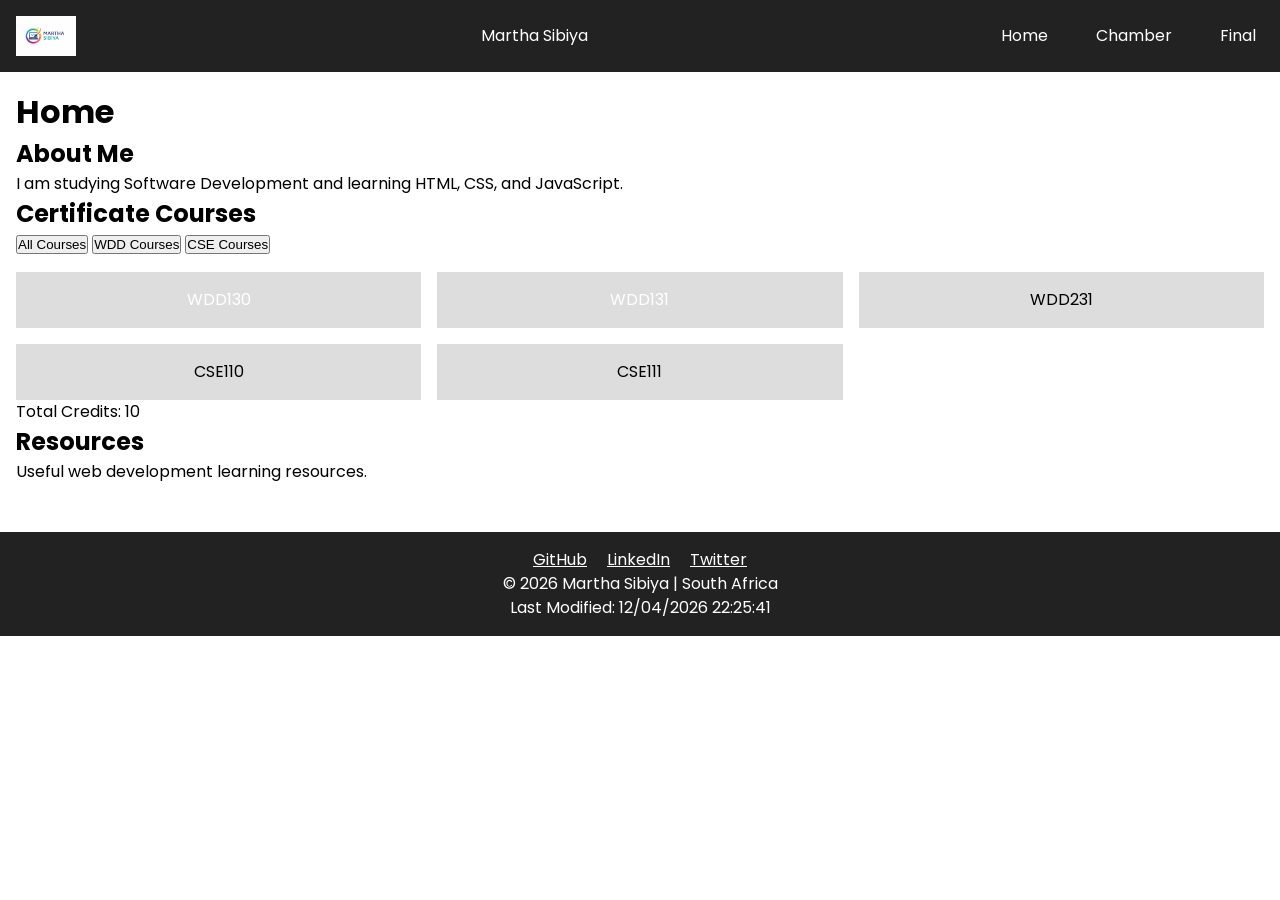
<file: index.html>
<!DOCTYPE html>
<html lang="en">

<head>

    <meta charset="UTF-8">
    <meta name="viewport" content="width=device-width, initial-scale=1.0">

    <title>WDD231 Course Home</title>

    <meta name="description"
        content="WDD231 course home page for Martha Sibiya featuring web development projects, coursework, and learning resources.">

    <meta name="author" content="Martha Sibiya">

    <link rel="preconnect" href="https://fonts.googleapis.com">
    <link rel="preconnect" href="https://fonts.gstatic.com" crossorigin>

    <link href="https://fonts.googleapis.com/css2?family=Poppins:wght@300;500;700&display=swap" rel="stylesheet">

    <link rel="stylesheet" href="styles/normalize.css">
    <link rel="stylesheet" href="styles/small.css">
    <link rel="stylesheet" href="styles/larger.css">

    <script src="scripts/navigation.js" defer></script>
    <script src="scripts/date.js" defer></script>
    <script src="scripts/course.js" defer></script>

</head>

<body>

    <header>

        <img src="images/logo.png" alt="Site Logo" width="60">

        <span>Martha Sibiya</span>

        <button id="menuButton">☰</button>

        <nav id="navMenu">
            <ul>
                <li><a href="index.html">Home</a></li>
                <li><a href="chamber/directory.html">Chamber</a></li>
                <li><a href="#">Final</a></li>
            </ul>
        </nav>

    </header>

    <main>

        <h1>Home</h1>

        <section>
            <h2>About Me</h2>
            <p>I am studying Software Development and learning HTML, CSS, and JavaScript.</p>
        </section>

        <section>

            <h2>Certificate Courses</h2>

            <div class="buttons">
                <button id="all">All Courses</button>
                <button id="wdd">WDD Courses</button>
                <button id="cse">CSE Courses</button>
            </div>

            <div id="courses"></div>

            <p id="credits"></p>

        </section>

        <section>
            <h2>Resources</h2>
            <p>Useful web development learning resources.</p>
        </section>

    </main>

    <footer>

        <div class="social">
            <a href="https://github.com">GitHub</a>
            <a href="https://linkedin.com">LinkedIn</a>
            <a href="https://twitter.com">Twitter</a>
        </div>

        <p>© <span id="year"></span> Martha Sibiya | South Africa</p>

        <p id="lastModified"></p>

    </footer>

</body>

</html>
</file>
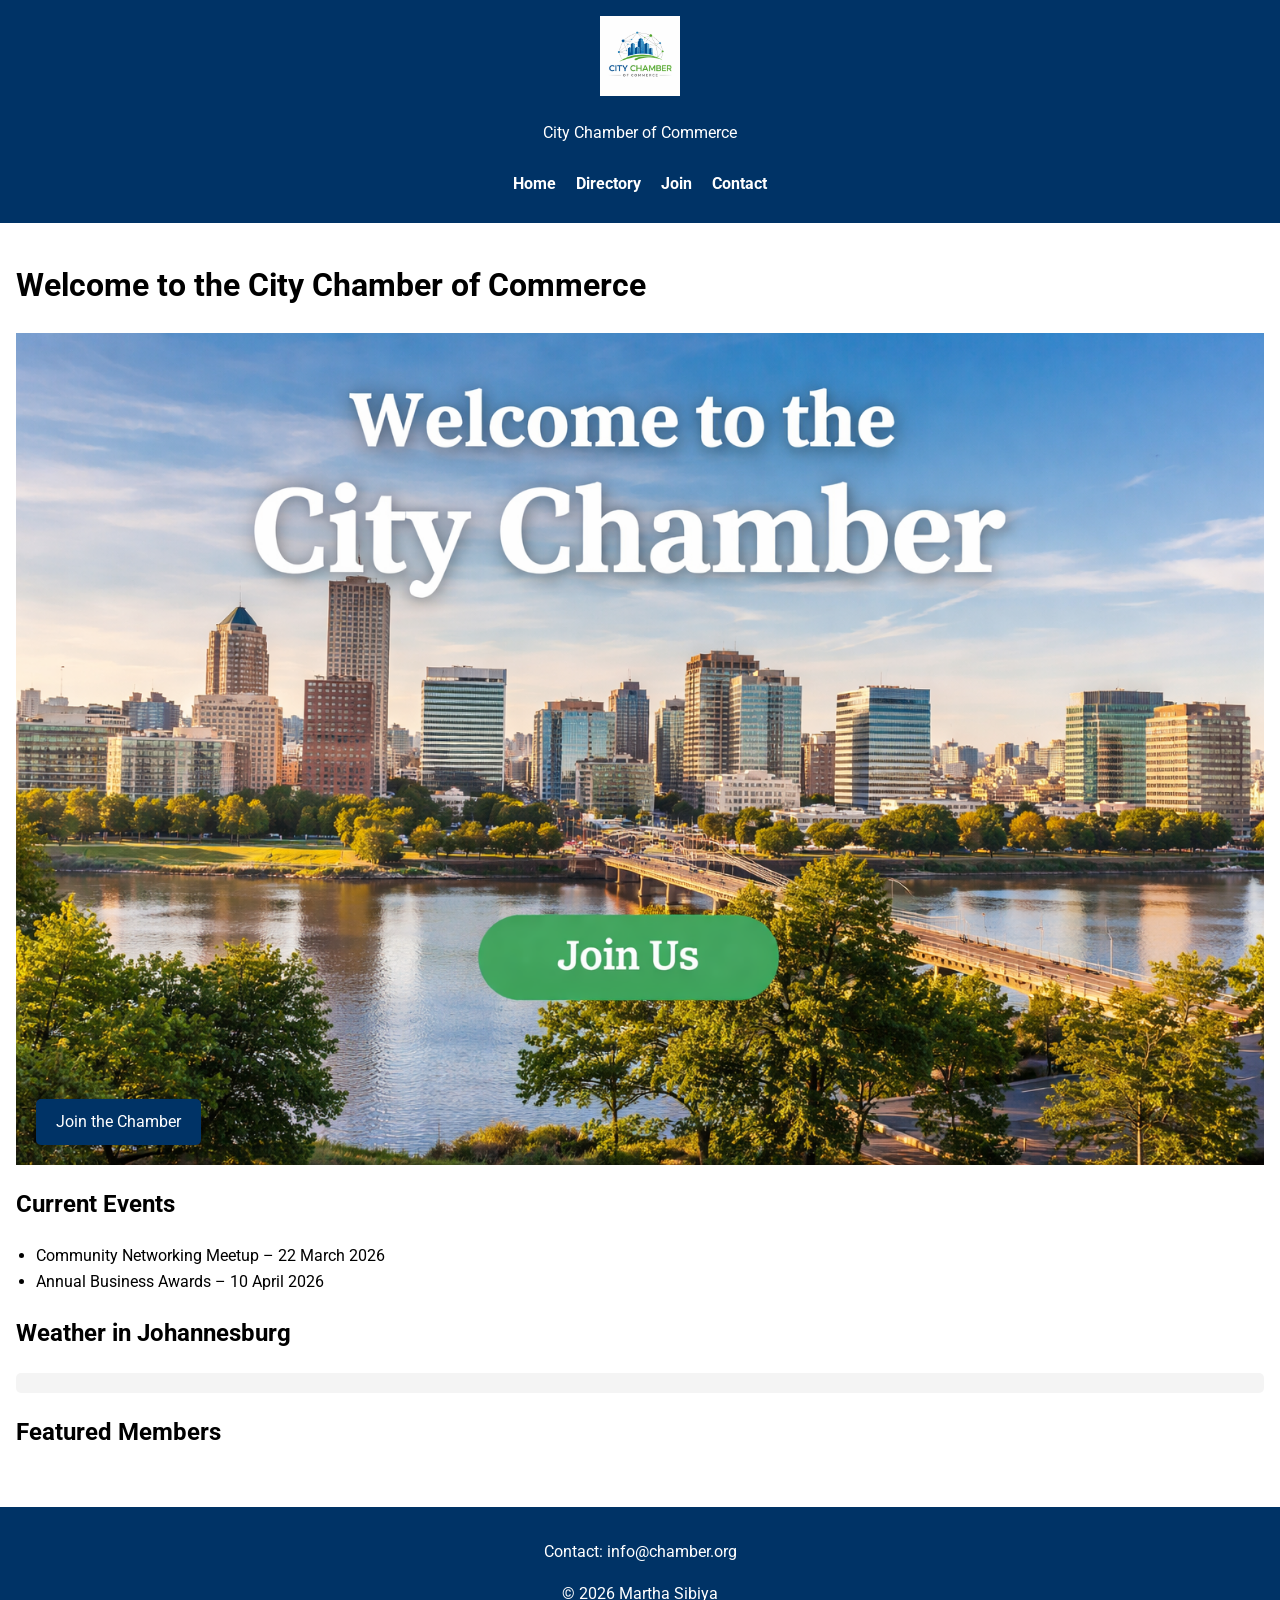
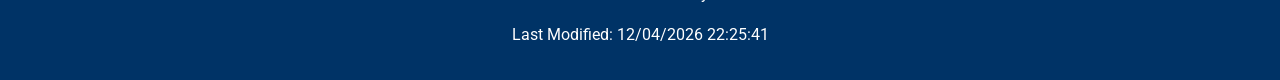
<file: chamber/index.html>
<!DOCTYPE html>
<html lang="en">

<head>
    <meta charset="UTF-8">
    <meta name="viewport" content="width=device-width, initial-scale=1.0">

    <title>City Chamber of Commerce | Home</title>

    <!-- SEO -->
    <meta name="description"
        content="Welcome to the City Chamber of Commerce. Connect with local businesses, discover events, and explore our member directory.">
    <meta name="author" content="Martha Sibiya">

    <!-- Open Graph (SOCIAL MEDIA FIX) -->
    <meta property="og:title" content="City Chamber of Commerce - Connecting Local Businesses and Community">
    <meta property="og:description"
        content="Explore local businesses, discover events, and connect with chamber members in Johannesburg. Join today!">
    <meta property="og:image" content="https://marthasibiya25.github.io/wdd231/chamber/images/hero.png">
    <meta property="og:url" content="https://marthasibiya25.github.io/wdd231/chamber/index.html">

    <!-- Favicon -->
    <link rel="icon" href="images/logo2.png" type="image/png">

    <!-- Google Fonts -->
    <link rel="preconnect" href="https://fonts.googleapis.com">
    <link rel="preconnect" href="https://fonts.gstatic.com" crossorigin>
    <link href="https://fonts.googleapis.com/css2?family=Roboto:wght@400;700&display=swap" rel="stylesheet">

    <!-- CSS -->
    <link rel="stylesheet" href="styles/normalize.css">
    <link rel="stylesheet" href="styles/small.css">
    <link rel="stylesheet" href="styles/larger.css">

    <!-- JS -->
    <script src="scripts/weather.js" defer></script>
    <script src="scripts/spotlight.js" defer></script>
    <script src="scripts/date.js" defer></script>
</head>

<body>

    <header>
        <img src="images/logo2.png" alt="City Chamber Logo" class="logo">

        <!-- FIX: changed h1 → p -->
        <p class="site-name">City Chamber of Commerce</p>

        <nav>
            <ul class="nav-menu">
                <li><a href="index.html">Home</a></li>
                <li><a href="directory.html">Directory</a></li>
                <li><a href="#">Join</a></li>
                <li><a href="#">Contact</a></li>
            </ul>
        </nav>
    </header>

    <main>
        <!-- ONLY ONE H1 (CORRECT) -->
        <h1>Welcome to the City Chamber of Commerce</h1>

        <!-- HERO -->
        <section id="hero">
            <div class="hero-container">
                <img src="images/hero.png" alt="City skyline during sunset" class="hero-image">
                <a href="#" class="cta-button">Join the Chamber</a>
            </div>
        </section>

        <!-- EVENTS -->
        <section id="events">
            <h2>Current Events</h2>
            <ul>
                <li>Community Networking Meetup – 22 March 2026</li>
                <li>Annual Business Awards – 10 April 2026</li>
            </ul>
        </section>

        <!-- WEATHER -->
        <section id="weather">
            <h2>Weather in Johannesburg</h2>
            <div id="weather-info">
                <!-- Populated by weather.js -->
            </div>
        </section>

        <!-- SPOTLIGHT -->
        <section id="spotlight">
            <h2>Featured Members</h2>
            <div id="spotlight-members" class="spotlight-grid">
                <!-- Populated by spotlight.js -->
            </div>
        </section>
    </main>

    <footer>
        <p>Contact: info@chamber.org</p>
        <p>© <span id="year"></span> Martha Sibiya</p>
        <p id="lastModified"></p>
    </footer>

</body>

</html>
</file>
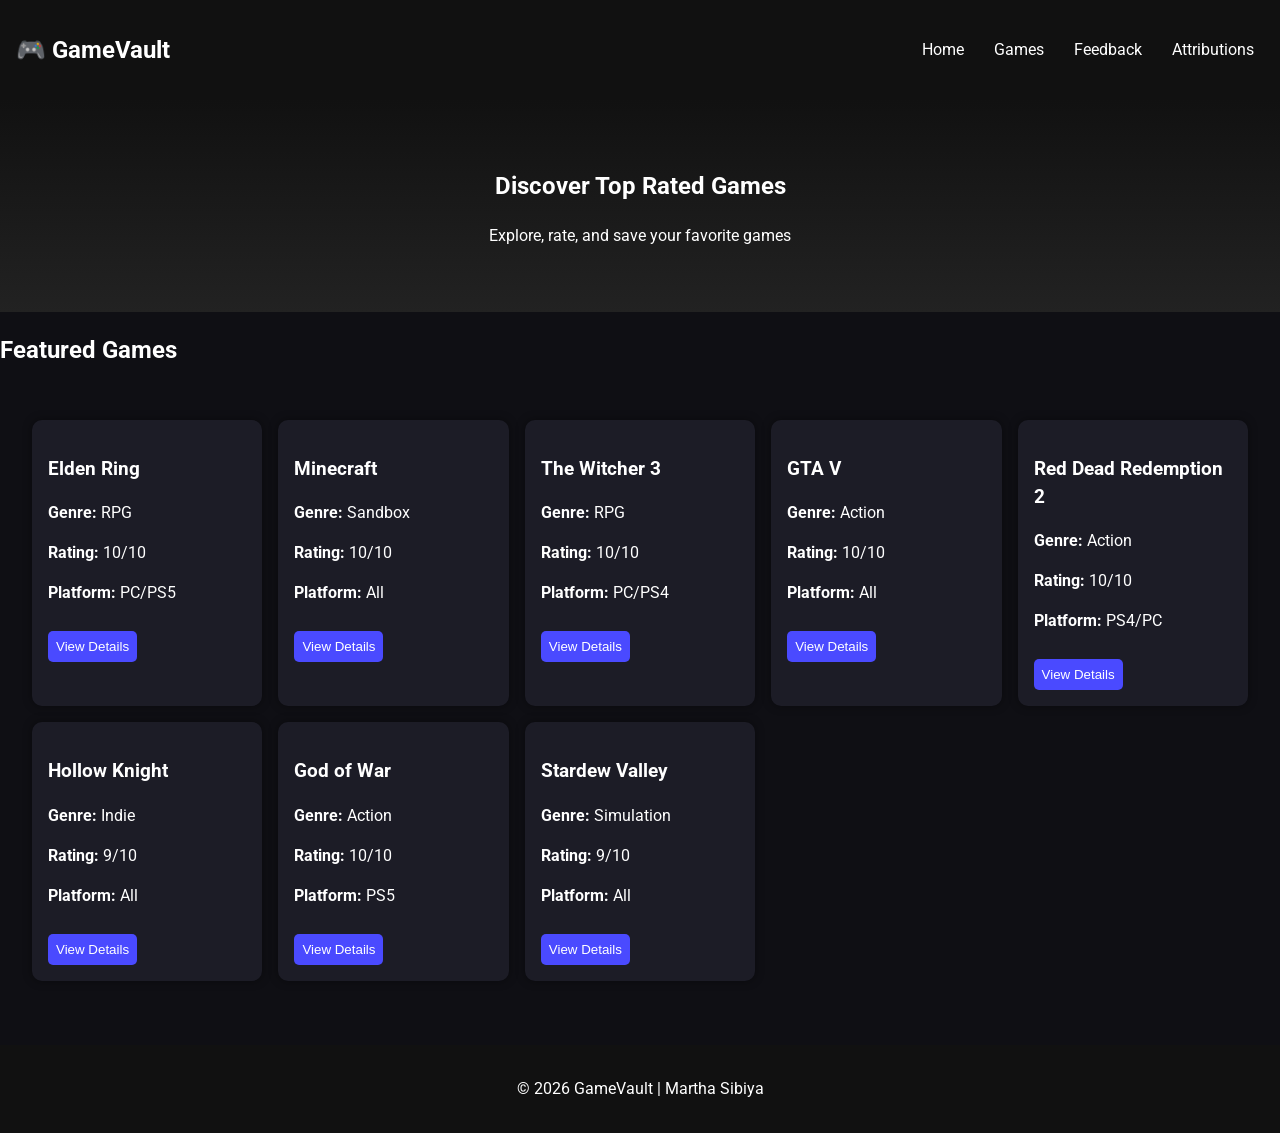
<file: finalproject/index.html>
<!DOCTYPE html>
<html lang="en">

<head>
    <meta charset="UTF-8">
    <meta name="viewport" content="width=device-width, initial-scale=1.0">

    <title>GameVault | Discover Top Video Games</title>

    <meta name="description"
        content="GameVault is a gaming library showcasing top video games across genres with ratings and details.">
    <meta name="author" content="Martha Sibiya">

    <!-- Favicon -->
    <link rel="icon" href="images/favicon.webp" type="image/webp">

    <!-- Google Fonts -->
    <link rel="preconnect" href="https://fonts.googleapis.com">
    <link rel="preconnect" href="https://fonts.gstatic.com" crossorigin>
    <link href="https://fonts.googleapis.com/css2?family=Roboto&display=swap" rel="stylesheet">

    <!-- CSS -->
    <link rel="stylesheet" href="styles/styles.css">
    <link rel="stylesheet" href="styles/responsive.css">

    <!-- Open Graph -->
    <meta property="og:title" content="GameVault | Discover Top Video Games">
    <meta property="og:description" content="Explore top-rated games across genres, view details, and discover new favorites.">
    <meta property="og:image" content="https://marthasibiya25.github.io/wdd231/finalproject/images/gamevault.jpg">
    <meta property="og:url" content="https://marthasibiya25.github.io/wdd231/finalproject/index.html">

    <script type="module" src="scripts/main.js" defer></script>
</head>

<body>

    <header>
        <h1>🎮 GameVault</h1>
        <nav>
            <a href="index.html">Home</a>
            <a href="games.html">Games</a>
            <a href="form.html">Feedback</a>
            <a href="attributions.html">Attributions</a>
        </nav>
    </header>

    <main>

        <section class="hero">
            <h2>Discover Top Rated Games</h2>
            <p>Explore, rate, and save your favorite games</p>
        </section>

        <section>
            <h2>Featured Games</h2>
            <div id="featured"></div>
        </section>

    </main>

    <footer>
        <p>&copy; 2026 GameVault | Martha Sibiya</p>
    </footer>

</body>

</html>
</file>
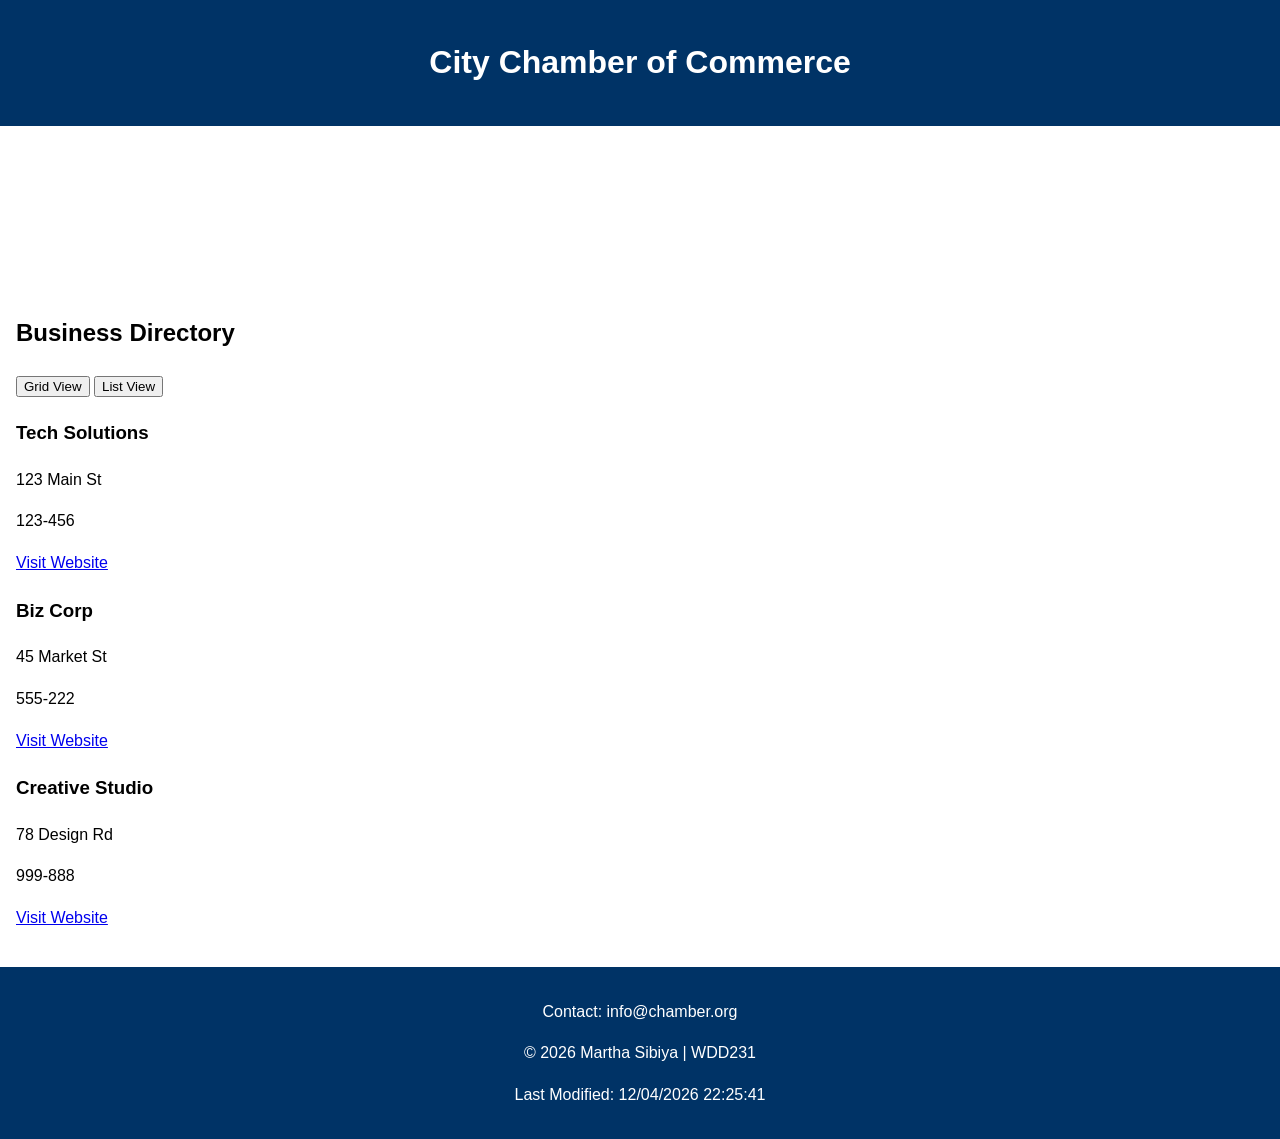
<file: chamber/directory.html>
<!DOCTYPE html>
<html lang="en">

<head>
    <meta charset="UTF-8">
    <meta name="viewport" content="width=device-width, initial-scale=1.0">

    <title>Chamber Business Directory | Martha Sibiya</title>

    <meta name="description"
        content="Explore the Chamber of Commerce business directory featuring local companies, contact information, and services available in the community.">

    <meta name="author" content="Martha Sibiya">

    <link rel="icon" href="../chamber/images/logo2.png" type="image/png">

    <!-- Google Fonts -->
    <link rel="preconnect" href="https://fonts.googleapis.com">
    <link rel="preconnect" href="https://fonts.gstatic.com" crossorigin>
    <link href="https://fonts.googleapis.com/css2?family=Poppins:wght@300;400;600&display=swap" rel="stylesheet">

    <!-- CSS -->
    <link rel="stylesheet" href="styles/normalize.css">
    <link rel="stylesheet" href="styles/small.css">
    <link rel="stylesheet" href="styles/larger.css">

    <!-- Open Graph Meta -->
    <meta property="og:title" content="Chamber Business Directory | Martha Sibiya">
    <meta property="og:description"
        content="Browse the Chamber of Commerce directory to discover local businesses and services in the community.">
    <meta property="og:image" content="https://marthasibiya25.github.io/wdd231/chamber/images/logo2.png">
    <meta property="og:url" content="https://marthasibiya25.github.io/wdd231/chamber/directory.html">

    <!-- JS -->
    <script src="scripts/directory.js" defer></script>
    <script src="scripts/date.js" defer></script>
</head>

<body>

    <header>
        <h1>City Chamber of Commerce</h1>
    </header>

    <nav>
        <ul>
            <li><a href="index.html">Home</a></li>
            <li><a href="directory.html">Directory</a></li>
            <li><a href="#">Join</a></li>
            <li><a href="#">Contact</a></li>
        </ul>
    </nav>

    <main>
        <h2>Business Directory</h2>

        <div class="view-buttons">
            <button id="grid">Grid View</button>
            <button id="list">List View</button>
        </div>

        <section id="members" class="grid">
            <!-- Member cards populated dynamically with directory.js -->
        </section>
    </main>

    <footer>
        <p>Contact: info@chamber.org</p>
        <p>© <span id="year"></span> Martha Sibiya | WDD231</p>
        <p id="lastModified"></p>
    </footer>

</body>

</html>
</file>
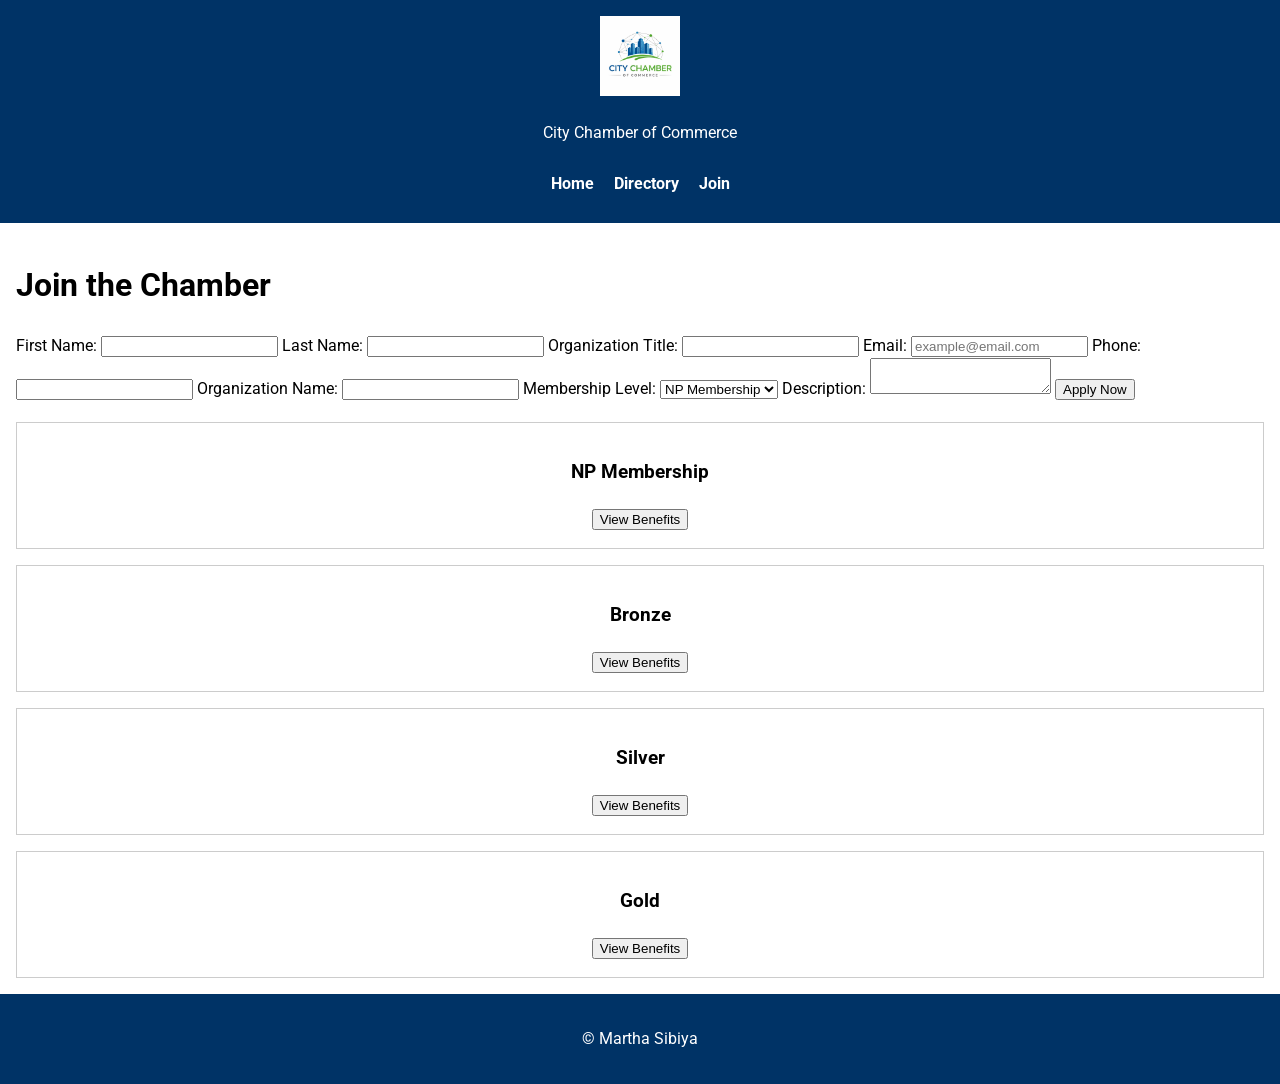
<file: chamber/join.html>
<!DOCTYPE html>
<html lang="en">

<head>
    <meta charset="UTF-8">
    <meta name="viewport" content="width=device-width, initial-scale=1.0">

    <title>Join the City Chamber of Commerce | Martha Sibiya</title>

    <!-- SEO -->
    <meta name="description"
        content="Apply to join the Chamber of Commerce and connect with local businesses and opportunities in Johannesburg.">
    <meta name="author" content="Martha Sibiya">

    <!-- OPEN GRAPH -->
    <meta property="og:title" content="Join the City Chamber of Commerce in Johannesburg">
    <meta property="og:description"
        content="Apply today to connect with businesses, attend events, and grow your network in Johannesburg.">
    <meta property="og:image" content="https://marthasibiya25.github.io/wdd231/chamber/images/hero.png">
    <meta property="og:url" content="https://marthasibiya25.github.io/wdd231/chamber/join.html">

    <!-- Favicon -->
    <link rel="icon" href="images/logo2.png">

    <!-- Google Fonts -->
    <link rel="preconnect" href="https://fonts.googleapis.com">
    <link rel="preconnect" href="https://fonts.gstatic.com" crossorigin>
    <link href="https://fonts.googleapis.com/css2?family=Roboto:wght@400;700&display=swap" rel="stylesheet">

    <!-- CSS -->
    <link rel="stylesheet" href="styles/normalize.css">
    <link rel="stylesheet" href="styles/small.css">
    <link rel="stylesheet" href="styles/larger.css">

    <!-- JS -->
    <script src="scripts/join.js" defer></script>
</head>

<body>

    <header>
        <img src="images/logo2.png" alt="Chamber Logo" class="logo">
        <p class="site-name">City Chamber of Commerce</p>

        <nav>
            <ul class="nav-menu">
                <li><a href="index.html">Home</a></li>
                <li><a href="directory.html">Directory</a></li>
                <li><a href="join.html">Join</a></li>
            </ul>
        </nav>
    </header>

    <main>
        <h1>Join the Chamber</h1>

        <div class="join-layout">

            <!-- FORM -->
            <form method="get" action="thankyou.html">

                <label>
                    First Name:
                    <input type="text" name="firstName" required title="Enter your first name"
                        autocomplete="given-name">
                </label>

                <label>
                    Last Name:
                    <input type="text" name="lastName" required title="Enter your last name" autocomplete="family-name">
                </label>

                <label>
                    Organization Title:
                    <input type="text" name="orgTitle" title="Enter your job title" autocomplete="organization-title"
                        pattern="[A-Za-z\s\-]{7,}">
                </label>

                <label>
                    Email:
                    <input type="email" name="email" required title="Enter a valid email"
                        placeholder="example@email.com" autocomplete="email">
                </label>

                <label>
                    Phone:
                    <input type="tel" name="phone" required title="Enter your phone number" autocomplete="tel">
                </label>

                <label>
                    Organization Name:
                    <input type="text" name="organization" required title="Enter your business name"
                        autocomplete="organization">
                </label>

                <label>
                    Membership Level:
                    <select name="membership" title="Select membership level">
                        <option value="np">NP Membership</option>
                        <option value="bronze">Bronze</option>
                        <option value="silver">Silver</option>
                        <option value="gold">Gold</option>
                    </select>
                </label>

                <label>
                    Description:
                    <textarea name="description" title="Describe your organization"></textarea>
                </label>

                <!-- TIMESTAMP -->
                <input type="hidden" id="timestamp" name="timestamp">

                <button type="submit">Apply Now</button>
            </form>

            <!-- MEMBERSHIP CARDS -->
            <div class="cards">

                <div class="card">
                    <h3>NP Membership</h3>
                    <button class="open-btn" data-modal="#npModal">View Benefits</button>
                </div>

                <div class="card">
                    <h3>Bronze</h3>
                    <button class="open-btn" data-modal="#bronzeModal">View Benefits</button>
                </div>

                <div class="card">
                    <h3>Silver</h3>
                    <button class="open-btn" data-modal="#silverModal">View Benefits</button>
                </div>

                <div class="card">
                    <h3>Gold</h3>
                    <button class="open-btn" data-modal="#goldModal">View Benefits</button>
                </div>

            </div>
        </div>

        <!-- MODALS -->
        <dialog id="npModal">
            <p>Free membership for non-profits.</p>
            <button class="close-btn">Close</button>
        </dialog>

        <dialog id="bronzeModal">
            <p>Basic exposure and events.</p>
            <button class="close-btn">Close</button>
        </dialog>

        <dialog id="silverModal">
            <p>More advertising and discounts.</p>
            <button class="close-btn">Close</button>
        </dialog>

        <dialog id="goldModal">
            <p>Premium spotlight and top benefits.</p>
            <button class="close-btn">Close</button>
        </dialog>

    </main>

    <footer>
        <p>© <span id="year"></span> Martha Sibiya</p>
    </footer>

</body>

</html>
</file>
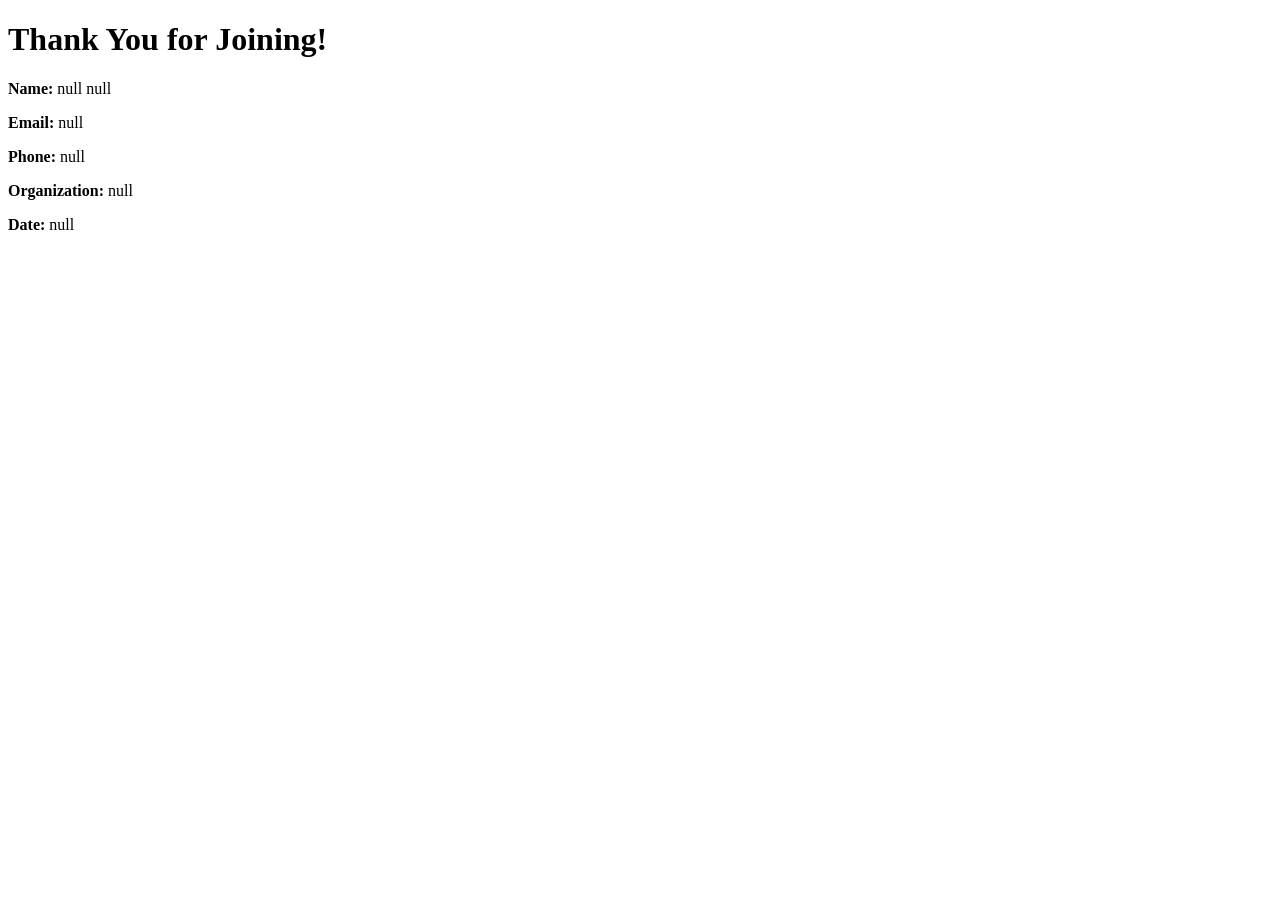
<file: chamber/thankyou.html>
<!DOCTYPE html>
<html lang="en">

<head>
    <meta charset="UTF-8">
    <title>Thank You</title>
    <script>
        window.onload = function () {
            const params = new URLSearchParams(window.location.search);

            document.getElementById("output").innerHTML = `
        <p><strong>Name:</strong> ${params.get("firstName")} ${params.get("lastName")}</p>
        <p><strong>Email:</strong> ${params.get("email")}</p>
        <p><strong>Phone:</strong> ${params.get("phone")}</p>
        <p><strong>Organization:</strong> ${params.get("organization")}</p>
        <p><strong>Date:</strong> ${params.get("timestamp")}</p>
    `;
        }
    </script>
</head>

<body>
    <h1>Thank You for Joining!</h1>
    <div id="output"></div>
</body>

</html>
</file>
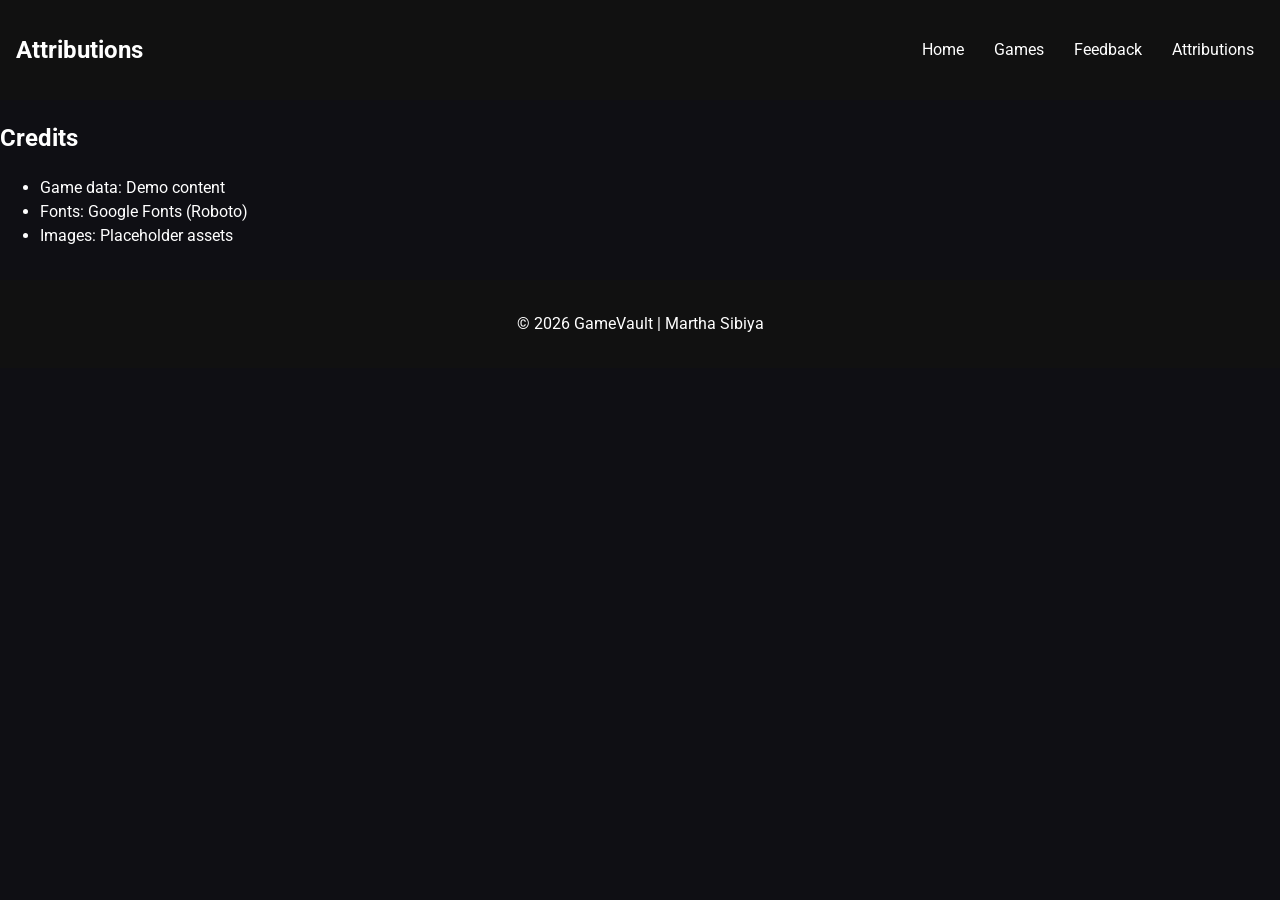
<file: finalproject/attributions.html>
<!DOCTYPE html>
<html lang="en">

<head>
    <meta charset="UTF-8">
    <meta name="viewport" content="width=device-width, initial-scale=1.0">

    <title>GameVault | Attributions</title>

    <meta name="description" content="Credits and resources used in the GameVault project.">
    <meta name="author" content="Martha Sibiya">

    <link rel="icon" href="images/favicon.webp" type="image/webp">

    <link rel="preconnect" href="https://fonts.googleapis.com">
    <link rel="preconnect" href="https://fonts.gstatic.com" crossorigin>
    <link href="https://fonts.googleapis.com/css2?family=Roboto&display=swap" rel="stylesheet">

    <link rel="stylesheet" href="styles/styles.css">
    <link rel="stylesheet" href="styles/responsive.css">

    <meta property="og:title" content="GameVault | Attributions">
    <meta property="og:description" content="Credits and resources used in the GameVault project.">
    <meta property="og:image" content="https://marthasibiya25.github.io/wdd231/finalproject/images/gamevault.jpg">
    <meta property="og:url" content="https://marthasibiya25.github.io/wdd231/finalproject/attributions.html">

    <script type="module" src="scripts/main.js" defer></script>
</head>

<body>

    <header>
        <h1>Attributions</h1>
        <nav>
            <a href="index.html">Home</a>
            <a href="games.html">Games</a>
            <a href="form.html">Feedback</a>
            <a href="attributions.html">Attributions</a>
        </nav>
    </header>

    <main>
        <section>
            <h2>Credits</h2>
            <ul>
                <li>Game data: Demo content</li>
                <li>Fonts: Google Fonts (Roboto)</li>
                <li>Images: Placeholder assets</li>
            </ul>
        </section>
    </main>

    <footer>
        <p>&copy; 2026 GameVault | Martha Sibiya</p>
    </footer>

</body>

</html>
</file>
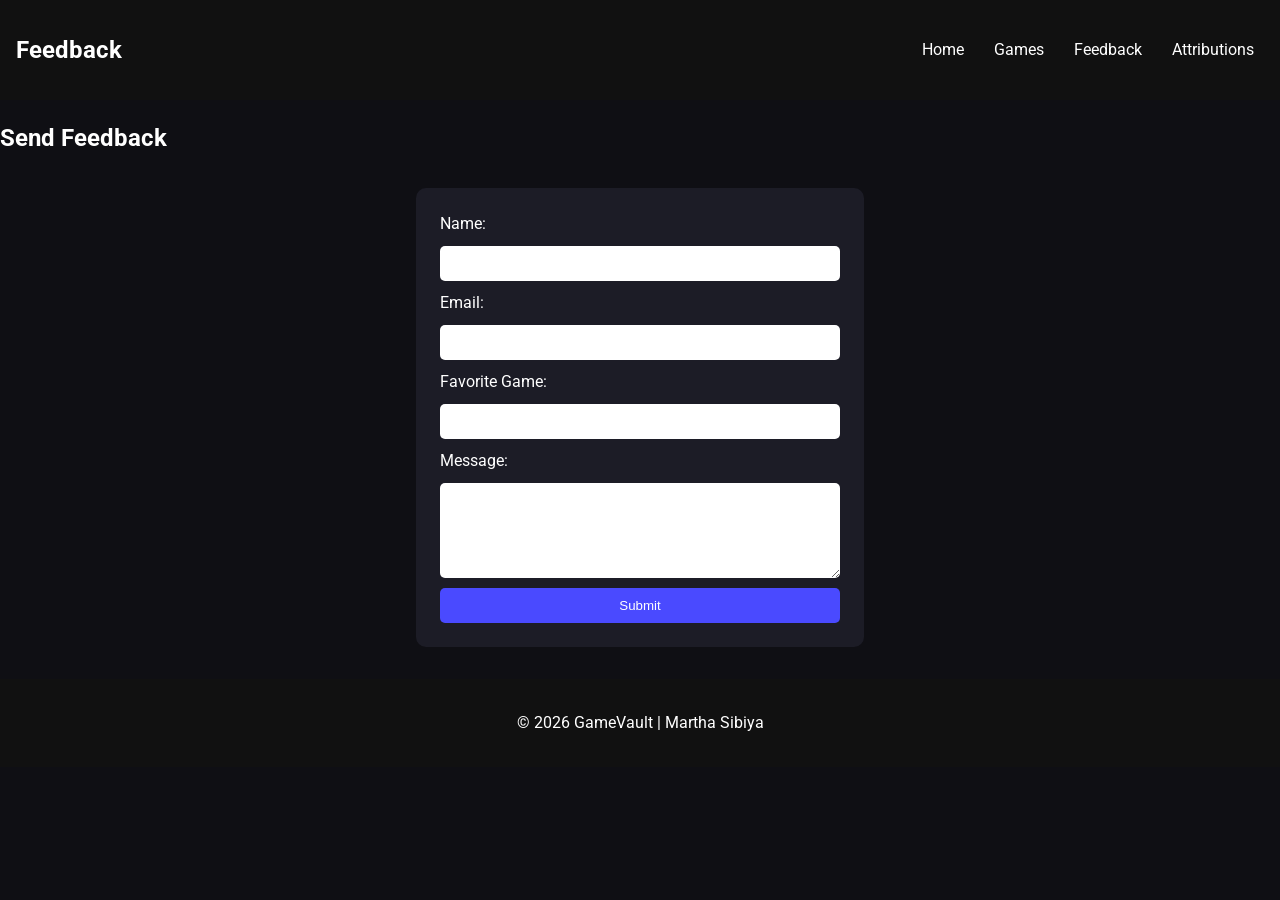
<file: finalproject/form.html>
<!DOCTYPE html>
<html lang="en">

<head>
    <meta charset="UTF-8">
    <meta name="viewport" content="width=device-width, initial-scale=1.0">

    <title>GameVault | Feedback Form</title>

    <meta name="description" content="Send feedback about GameVault games and suggest improvements.">
    <meta name="author" content="Martha Sibiya">

    <link rel="icon" href="images/favicon.webp" type="image/webp">

    <link rel="preconnect" href="https://fonts.googleapis.com">
    <link rel="preconnect" href="https://fonts.gstatic.com" crossorigin>
    <link href="https://fonts.googleapis.com/css2?family=Roboto&display=swap" rel="stylesheet">

    <link rel="stylesheet" href="styles/styles.css">
    <link rel="stylesheet" href="styles/responsive.css">

    <meta property="og:title" content="GameVault | Feedback Form">
    <meta property="og:description" content="Share your feedback and help improve GameVault.">
    <meta property="og:image" content="https://marthasibiya25.github.io/wdd231/finalproject/images/gamevault.jpg">
    <meta property="og:url" content="https://marthasibiya25.github.io/wdd231/finalproject/form.html">

    <script type="module" src="scripts/main.js" defer></script>
</head>

<body>

    <header>
        <h1>Feedback</h1>
        <nav>
            <a href="index.html">Home</a>
            <a href="games.html">Games</a>
            <a href="form.html">Feedback</a>
            <a href="attributions.html">Attributions</a>
        </nav>
    </header>

    <main>

        <section>
            <h2>Send Feedback</h2>

            <form action="#" method="post">

                <label>Name:</label>
                <input type="text" required>

                <label>Email:</label>
                <input type="email" required>

                <label>Favorite Game:</label>
                <input type="text">

                <label>Message:</label>
                <textarea rows="5" required></textarea>

                <button type="submit">Submit</button>

            </form>
        </section>

    </main>

    <footer>
        <p>&copy; 2026 GameVault | Martha Sibiya</p>
    </footer>

</body>

</html>
</file>
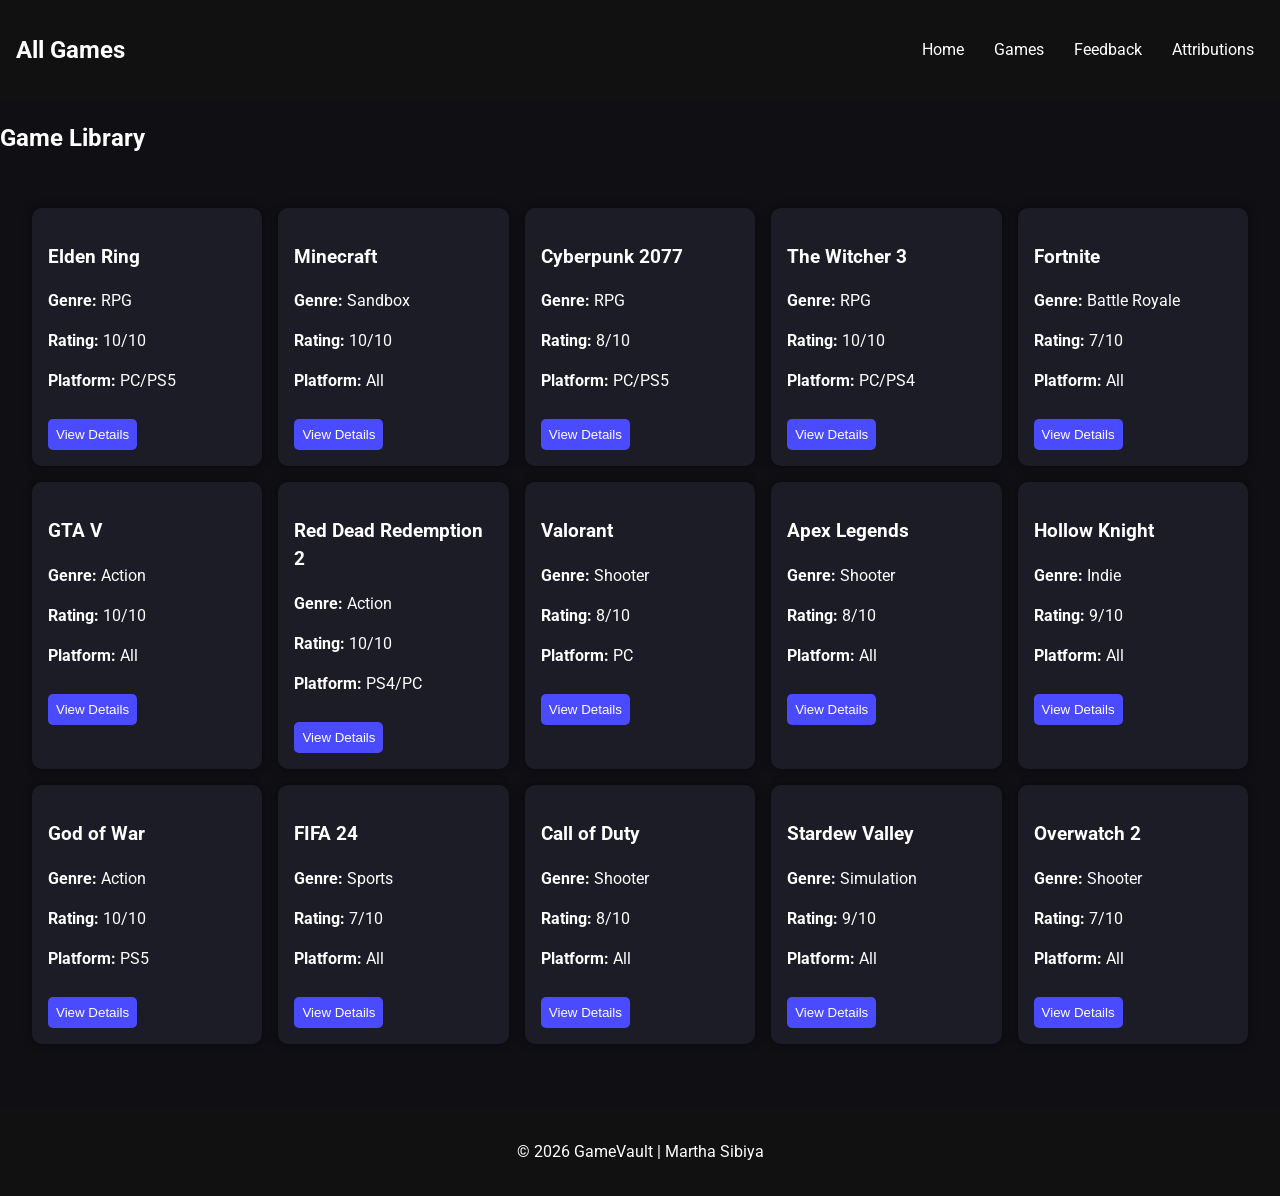
<file: finalproject/games.html>
<!DOCTYPE html>
<html lang="en">

<head>
    <meta charset="UTF-8">
    <meta name="viewport" content="width=device-width, initial-scale=1.0">

    <title>GameVault | Games Library</title>

    <meta name="description"
        content="Browse the full GameVault library of video games across multiple genres and ratings.">
    <meta name="author" content="Martha Sibiya">

    <link rel="icon" href="images/favicon.webp" type="image/webp">

    <link rel="preconnect" href="https://fonts.googleapis.com">
    <link rel="preconnect" href="https://fonts.gstatic.com" crossorigin>
    <link href="https://fonts.googleapis.com/css2?family=Roboto&display=swap" rel="stylesheet">

    <link rel="stylesheet" href="styles/styles.css">
    <link rel="stylesheet" href="styles/responsive.css">

    <meta property="og:title" content="GameVault | Games Library">
    <meta property="og:description" content="Explore the full library of GameVault video games with ratings and details.">
    <meta property="og:image" content="https://marthasibiya25.github.io/wdd231/finalproject/images/gamevault.jpg">
    <meta property="og:url" content="https://marthasibiya25.github.io/wdd231/finalproject/games.html">

    <script type="module" src="scripts/main.js" defer></script>
</head>

<body>

    <header>
        <h1>All Games</h1>
        <nav>
            <a href="index.html">Home</a>
            <a href="games.html">Games</a>
            <a href="form.html">Feedback</a>
            <a href="attributions.html">Attributions</a>
        </nav>
    </header>

    <main>
        <section>
            <h2>Game Library</h2>
            <div id="games-container"></div>
        </section>
    </main>

    <footer>
        <p>&copy; 2026 GameVault | Martha Sibiya</p>
    </footer>

</body>

</html>
</file>
<file: styles/small.css>
body {
    font-family: 'Poppins', sans-serif;
    margin: 0;
}

header {
    display: flex;
    align-items: center;
    justify-content: space-between;
    padding: 1rem;
    background: #222;
    color: white;
}

nav {
    display: none;
}

nav.open {
    display: block;
}

nav ul {
    list-style: none;
}

nav a {
    color: white;
    text-decoration: none;
    display: block;
    padding: .5rem;
}

main {
    padding: 1rem;
}

#courses {
    display: grid;
    grid-template-columns: 1fr;
    gap: 1rem;
    margin-top: 1rem;
}

#courses div {
    padding: 1rem;
    background: #ddd;
    text-align: center;
}

.completed {
    background: #4caf50;
    color: white;
}

footer {
    text-align: center;
    padding: 1rem;
    background: #222;
    color: white;
    margin-top: 2rem;
}

.social a {
    margin: .5rem;
    color: white;
}
</file>
<file: styles/larger.css>
@media (min-width:768px) {

    nav {
        display: block;
    }

    #menuButton {
        display: none;
    }

    nav ul {
        display: flex;
        gap: 2rem;
    }

    #courses {
        grid-template-columns: repeat(3, 1fr);
    }

}
</file>
<file: chamber/styles/small.css>
/* GENERAL */
body {
    font-family: 'Roboto', sans-serif;
    margin: 0;
    line-height: 1.6;
}

header {
    background: #003366;
    color: white;
    text-align: center;
    padding: 1rem;
}

.logo {
    width: 80px;
    height: auto;
}

/* NAVIGATION */
nav ul {
    list-style: none;
    padding: 0;
    margin: 0;
}

nav ul li {
    margin: 10px 0;
}

nav ul li a {
    color: white;
    text-decoration: none;
    font-weight: bold;
}

/* MAIN */
main {
    padding: 1rem;
}

/* HERO SECTION */
.hero-container {
    position: relative;
}

.hero-image {
    width: 100%;
    height: auto;
    display: block;
}

/* CTA BUTTON ON IMAGE */
.cta-button {
    position: absolute;
    bottom: 20px;
    left: 20px;
    background: #003366;
    color: white;
    padding: 10px 20px;
    text-decoration: none;
    border-radius: 5px;
}

/* SECTIONS */
section {
    margin: 20px 0;
}

/* EVENTS */
#events ul {
    padding-left: 20px;
}

/* WEATHER */
#weather-info {
    background: #f4f4f4;
    padding: 10px;
    border-radius: 5px;
}

/* SPOTLIGHT */
.spotlight-grid {
    display: grid;
    gap: 1rem;
}

.spotlight-grid div {
    border: 1px solid #ccc;
    padding: 1rem;
    text-align: center;
    border-radius: 5px;
}

.spotlight-grid img {
    width: 100px;
    height: auto;
}

/* FOOTER */
footer {
    background: #003366;
    color: white;
    text-align: center;
    padding: 1rem;
}

/* Layout */
.join-layout {
    display: flex;
    flex-direction: column;
    gap: 20px;
}

/* Cards */
.cards {
    display: grid;
    gap: 1rem;
}

.card {
    border: 1px solid #ccc;
    padding: 1rem;
    text-align: center;
    background: #f4f4f4;
    transition: transform 0.5s ease, opacity 0.5s ease;
}

/* Animation on load */
.card {
    opacity: 0;
    transform: translateY(20px);
    animation: fadeIn 1s forwards;
}

.card:nth-child(2) {
    animation-delay: 0.2s;
}

.card:nth-child(3) {
    animation-delay: 0.4s;
}

.card:nth-child(4) {
    animation-delay: 0.6s;
}

@keyframes fadeIn {
    to {
        opacity: 1;
        transform: translateY(0);
    }
}

.discover-grid {
    display: grid;
    gap: 1rem;
    padding: 1rem;

    grid-template-areas:
        "card1"
        "card2"
        "card3"
        "card4"
        "card5"
        "card6"
        "card7"
        "card8";
}

.card {
    padding: 1rem;
    background: white;
}

.card img {
    width: 100%;
}

/* HOVER EFFECT (NOT MOBILE) */
@media (min-width: 641px) {
    .card img:hover {
        transform: scale(1.05);
        filter: brightness(1.2);
        transition: 0.3s;
    }
}
</file>
<file: chamber/styles/larger.css>
@media (min-width: 768px) {

    .nav-menu {
        display: flex;
        justify-content: center;
        gap: 20px;
    }

    .spotlight-grid {
        grid-template-columns: repeat(3, 1fr);
    }
}

@media (min-width: 1025px) {
    .discover-grid {
        grid-template-columns: repeat(4, 1fr);
        grid-template-areas:
            "card1 card2 card3 card4"
            "card5 card6 card7 card8";
    }
}
</file>
<file: finalproject/styles/styles.css>
/* =========================
   BASE STYLES
========================= */
body {
    font-family: 'Roboto', sans-serif;
    margin: 0;
    padding: 0;
    background: #0f0f14;
    color: white;
    line-height: 1.5;
}

/* =========================
   HEADER
========================= */
header {
    display: flex;
    justify-content: space-between;
    align-items: center;
    padding: 1rem;
    background: #111;
}

header h1 {
    font-size: 1.5rem;
}

/* =========================
   NAVIGATION
========================= */
nav {
    display: flex;
    gap: 10px;
}

nav a {
    color: white;
    text-decoration: none;
    padding: 5px 10px;
    border-radius: 5px;
}

nav a:hover {
    background: #2f2fff;
}

/* =========================
   HERO SECTION
========================= */
.hero {
    text-align: center;
    padding: 3rem 1rem;
    background: linear-gradient(#111, #222);
}

/* =========================
   GRID LAYOUT (GAMES)
========================= */
#games-container,
#featured {
    display: grid;
    grid-template-columns: repeat(auto-fit, minmax(220px, 1fr));
    gap: 1rem;
    padding: 2rem;
}

/* =========================
   GAME CARDS
========================= */
.card {
    background: #1c1c26;
    padding: 1rem;
    border-radius: 10px;
    transition: transform 0.3s ease;
    box-shadow: 0 0 10px rgba(0, 0, 0, 0.4);
}

.card:hover {
    transform: scale(1.05);
}

/* Card buttons */
.card button {
    margin-top: 10px;
    padding: 8px;
    border: none;
    background: #4a4aff;
    color: white;
    border-radius: 5px;
    cursor: pointer;
}

.card button:hover {
    background: #2f2fff;
}

/* =========================
   FORM STYLING
========================= */
form {
    display: flex;
    flex-direction: column;
    max-width: 400px;
    margin: 2rem auto;
    gap: 10px;
    background: #1c1c26;
    padding: 1.5rem;
    border-radius: 10px;
}

input,
textarea {
    padding: 10px;
    border: none;
    border-radius: 5px;
}

button {
    padding: 10px;
    border: none;
    background: #4a4aff;
    color: white;
    cursor: pointer;
    border-radius: 5px;
}

button:hover {
    background: #2f2fff;
}

/* =========================
   FOOTER
========================= */
footer {
    text-align: center;
    padding: 1rem;
    background: #111;
    margin-top: 2rem;
}

/* =========================
   MODAL (REQUIRED FEATURE)
========================= */
.modal {
    display: none;
    position: fixed;
    inset: 0;
    background: rgba(0, 0, 0, 0.8);
    justify-content: center;
    align-items: center;
}

.modal-content {
    background: #1c1c26;
    padding: 20px;
    border-radius: 10px;
    width: 300px;
    text-align: center;
}

/* =========================
   HAMBURGER BUTTON (BASE)
========================= */
.hamburger {
    display: none;
    font-size: 2rem;
    background: none;
    border: none;
    color: white;
    cursor: pointer;
}
</file>
<file: finalproject/styles/responsive.css>
@media (max-width: 768px) {

    header {
        flex-direction: column;
        text-align: center;
    }

    nav {
        display: none;
        flex-direction: column;
        width: 100%;
    }

    nav.show {
        display: flex;
    }

    .hamburger {
        display: block;
    }
}
</file>
